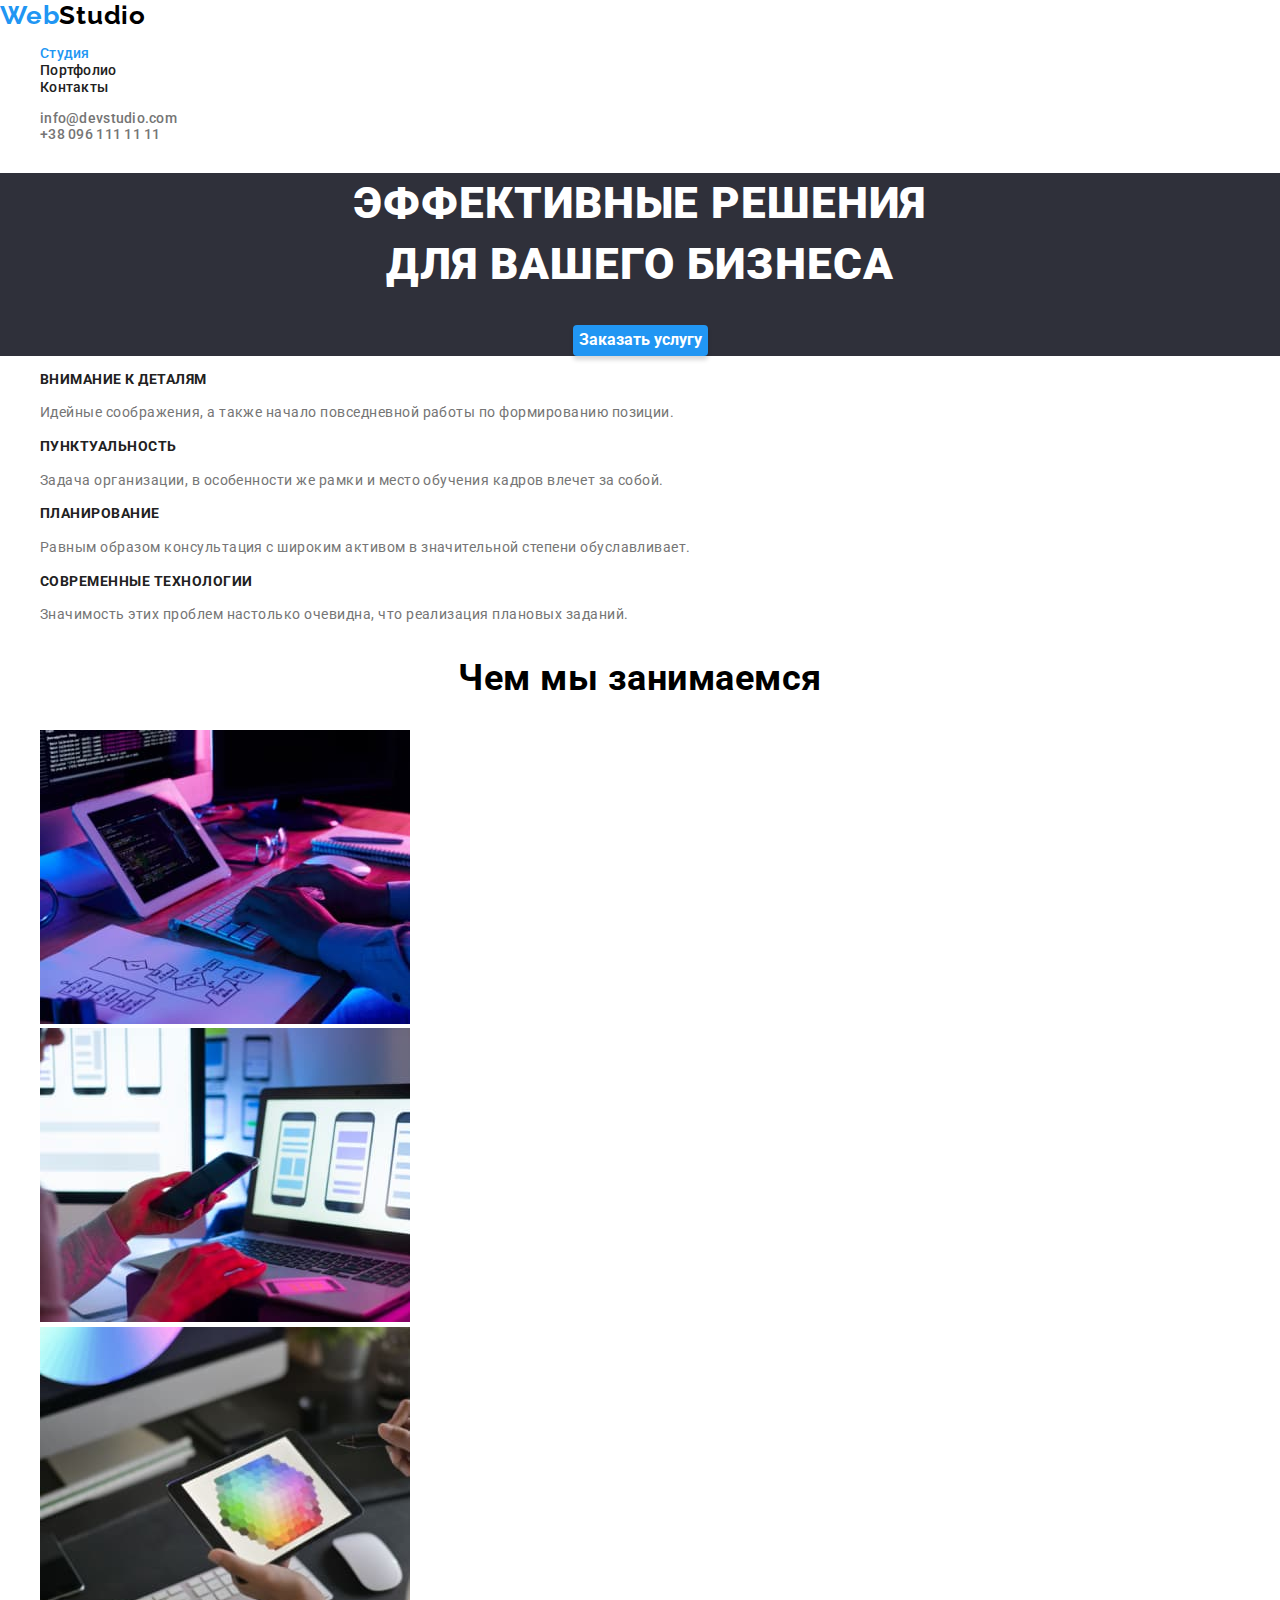
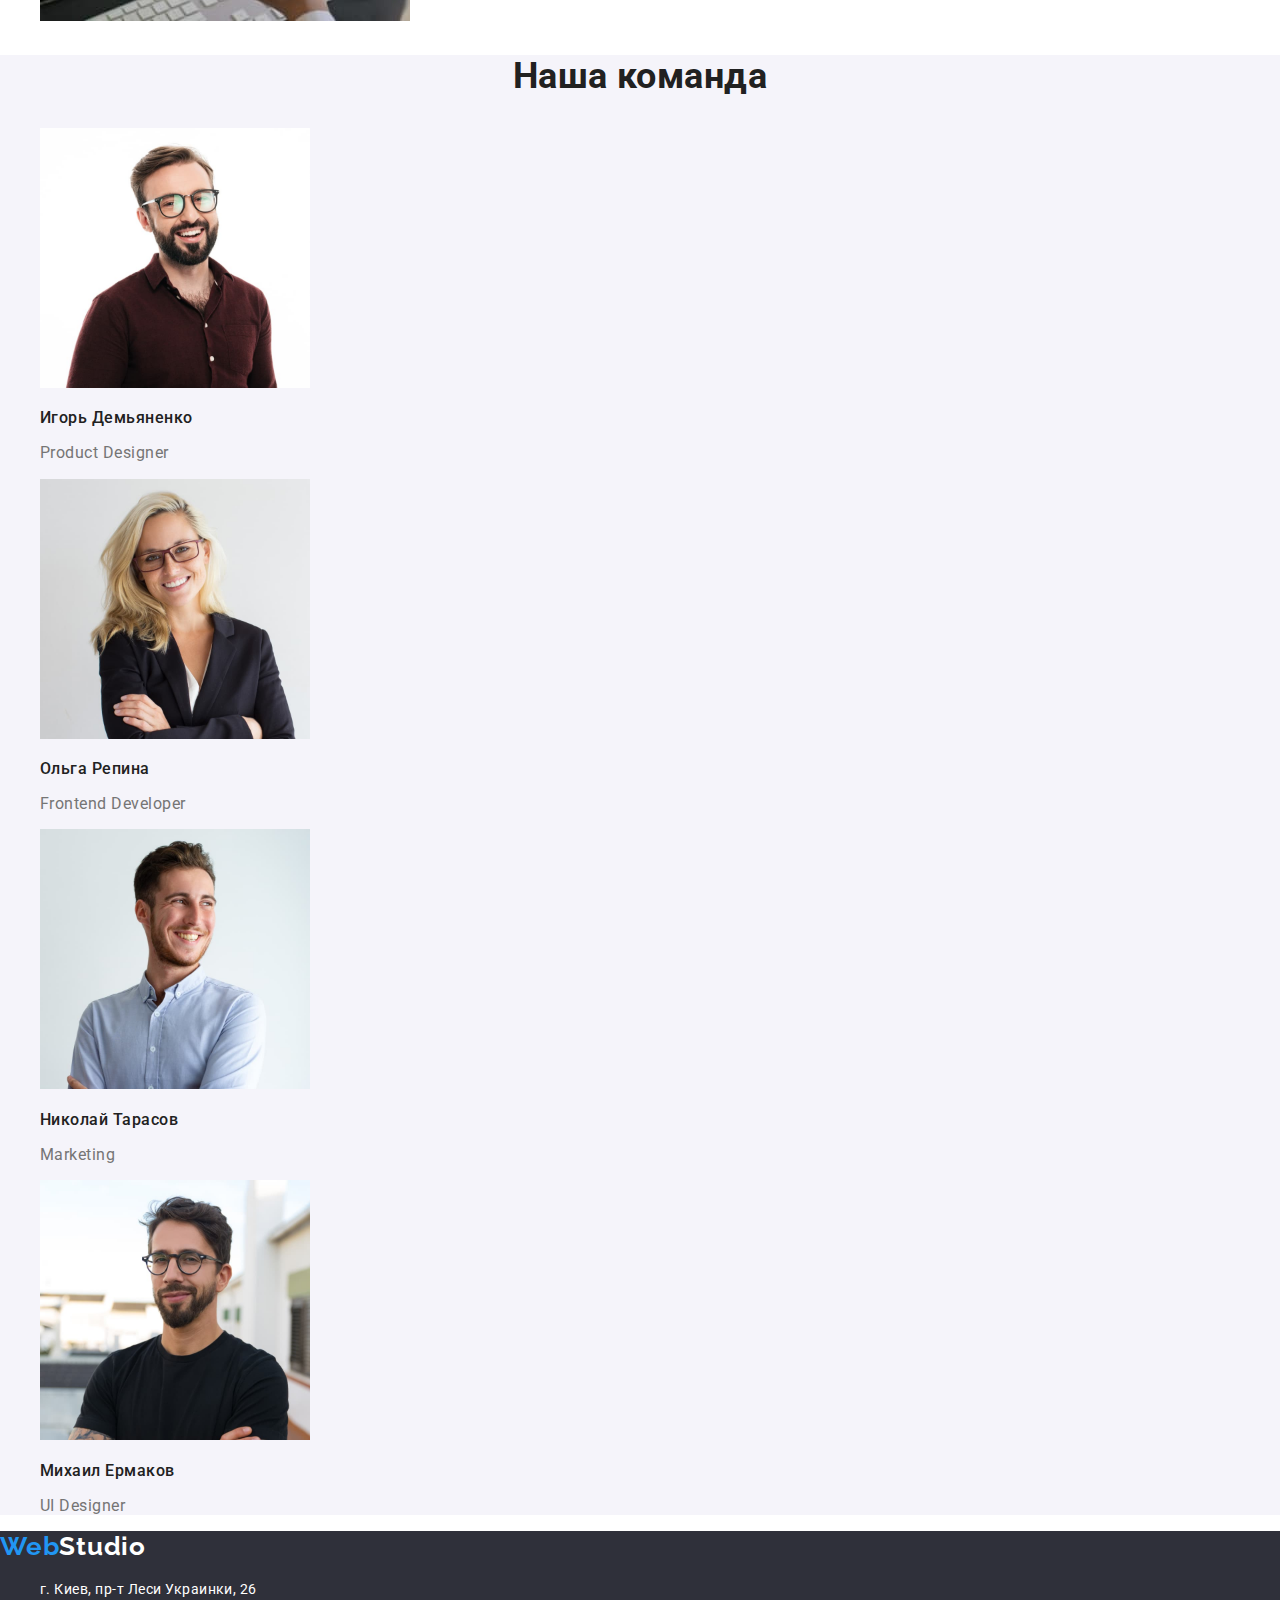
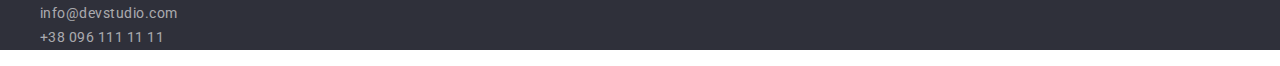
<file: index.html>
<!DOCTYPE html>
<html lang="ru">
<head>
    <meta charset="UTF-8">
    <meta name="viewport" content="width=device-width, initial-scale=1.0">
    <title>Web Studio</title>
    <link rel="preconnect" href="https://fonts.gstatic.com">
    <link href="https://fonts.googleapis.com/css2?family=Raleway:wght@700&family=Roboto:wght@400;500;700;900&display=swap"
        rel="stylesheet">
    <link rel="stylesheet" href="./css/modern-normalize.css" />
    <link rel="stylesheet" href="./css/style.css" />
</head>
<body>
    <header class="header">
        <a href="./index.html"><span class="logo">Web</span><span class="logo black">Studio</span></a>
        <!-- nav container -->
        <nav>
            <ul class="site-nav">
                <li>
                    <a href="./index.html" class="link current">Студия</a>
                </li>
                <li>
                    <a href="./portfolio.html" class="link">Портфолио</a>
               </li>
               <li>
                    <a href="#" class="link">Контакты</a>
                </li>
            </ul>
        </nav>
            <ul class="site-info">
                <li>
                    <a href="mailto:info@devstudio.com" class="link">info@devstudio.com</a>
                </li>
                <li>
                    <a href="tel:+380961111111" class="link">+38 096 111 11 11</a>
                </li>
            </ul>      
    </header>
    <main>
        <!-- about studio container -->
        <section class="hero">
            <h1 class="hero-title">ЭФФЕКТИВНЫЕ РЕШЕНИЯ <br/>
                ДЛЯ ВАШЕГО БИЗНЕСА</h1>
            <button type="button" class="btn-primary">Заказать услугу</button>
        </section>
        <section class="content">
            <h2 class="visually-hidden">Наши преимущества</h2>
            <ul>
            <li>
                <h3 class="content-heading">ВНИМАНИЕ К ДЕТАЛЯМ</h3>
                <p class="content-text">Идейные соображения, а также начало повседневной работы по формированию позиции.</p>
            </li>
            <li>
                <h3 class="content-heading">ПУНКТУАЛЬНОСТЬ</h3>
                <p class="content-text">Задача организации, в особенности же рамки и место обучения кадров влечет за собой.</p>
            </li>
            <li>
                <h3 class="content-heading">ПЛАНИРОВАНИЕ</h3>
                <p class="content-text">Равным образом консультация с широким активом в значительной степени обуславливает.</p>
            </li>
            <li>
                <h3 class="content-heading">СОВРЕМЕННЫЕ ТЕХНОЛОГИИ</h3>
                <p class="content-text">Значимость этих проблем настолько очевидна, что реализация плановых заданий.</p>
            </li>
            </ul>
        </section>
        <section class="promo">
            <h2 class="promo-title">Чем мы занимаемся</h2>
            <ul>
                <li>
                    <img src="./images/img-1.jpg"
                    alt="img"
                   width="370"
                    height="294"
                    />
                </li>
                <li>
                    <img src="./images/img-2.jpg"
                    alt="img"
                    width="370"
                    height="294"
                    />
                </li>
                <li>
                    <img src="./images/img-3.jpg"
                    alt="img"
                    width="370"
                    height="294"
                    />
                </li>
            </ul>
        </section>
        <section class="team">
            <h2 class="team-title">Наша команда</h2>
            <ul>
                <li>
                    <img src="./images/img-4.jpg"
                    alt="img"
                    width="270"
                    height="260"
                    />
                    <h3 class="team-heading">Игорь Демьяненко</h3>
                    <p class="team-text">Product Designer</p>
                </li>
                <li>
                    <img src="./images/img-5.jpg"
                    alt="img"
                    width="270"
                    height="260"
                    />
                    <h3 class="team-heading">Ольга Репина</h3>
                    <p class="team-text">Frontend Developer</p>
                </li>
                <li>
                    <img src="./images/img-6.jpg"
                    alt="img"
                    width="270"
                    height="260"
                    />
                    <h3 class="team-heading">Николай Тарасов</h3>
                    <p class="team-text">Marketing</p>
                </li>
                <li>
                    <img src="./images/img-7.jpg"
                    alt="img"
                    width="270"
                    height="260"
                    />
                    <h3 class="team-heading">Михаил Ермаков</h3>
                    <p class="team-text">UI Designer</p>
                </li>
            </ul>
        </section>
    </main>
    <footer class="footer">
        <!-- address container -->
        <a href="./index.html"><span class="logo">Web</span><span class="logo white">Studio</span></a>
        <address>
            <ul class="address-list">
                <li>
                <a
                    href="https://www.google.com.ua/maps/place/%D0%B1%D1%83%D0%BB.+%D0%9B%D0%B5%D1%81%D0%B8+%D0%A3%D0%BA%D1%80%D0%B0%D0%B8%D0%BD%D0%BA%D0%B8,+26,+%D0%9A%D0%B8%D0%B5%D0%B2,+02000/@50.4265841,30.5361971,17z/data=!3m1!4b1!4m8!1m2!2m1!1z0LMuINCa0LjQtdCyLCDQv9GALdGCINCb0LXRgdC4INCj0LrRgNCw0LjQvdC60LgsIDI2!3m4!1s0x40d4cf0e033ecbe9:0x57a4dffefec77da0!8m2!3d50.4265807!4d30.5383858?hl=ru"
                    target="_blank" class="link street">г. Киев, пр-т Леси Украинки, 26</a>
                </li>
                <li>
                    <a href="mailto:info@devstudio.com" class="link">info@devstudio.com</a>
                </li>
                <li>
                    <a href="tel:+380961111111" class="link">+38 096 111 11 11</a>
                </li>
            </ul>
        </address>
    </footer>
</body>
</html>
</file>
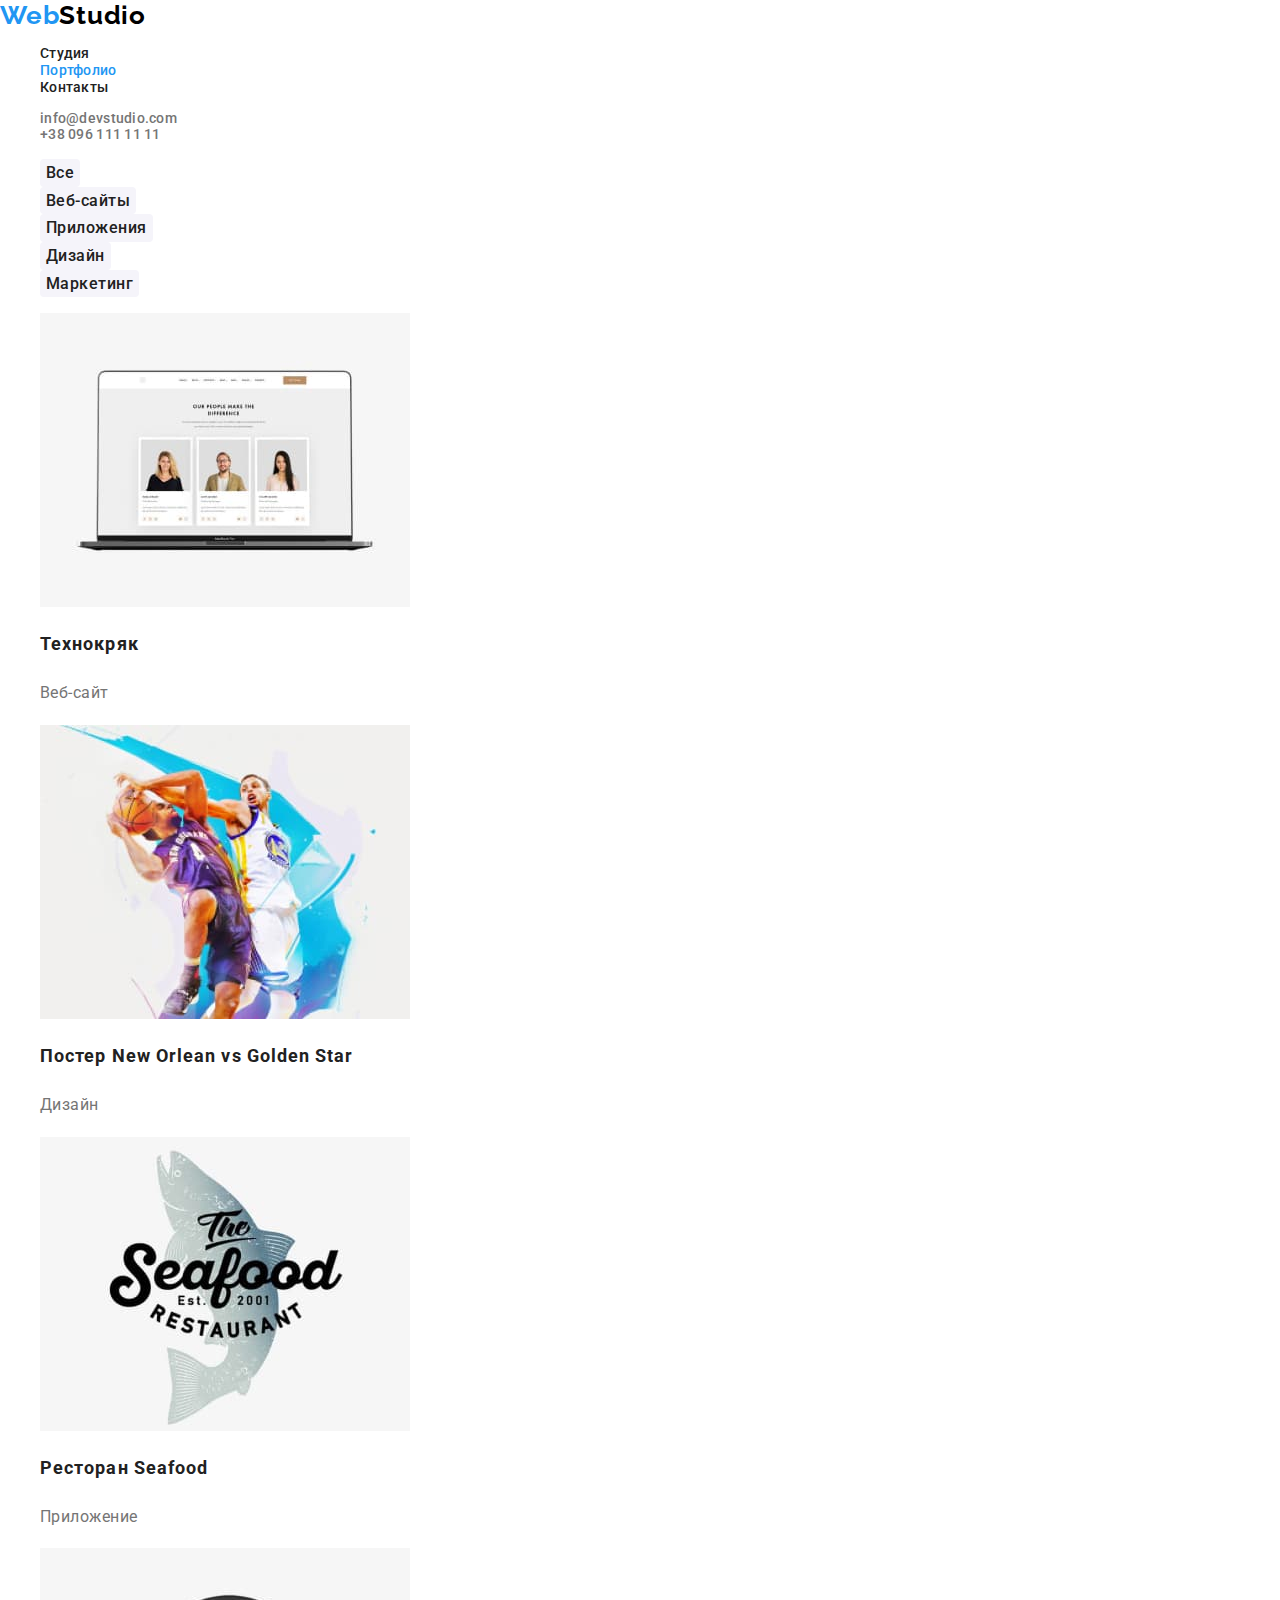
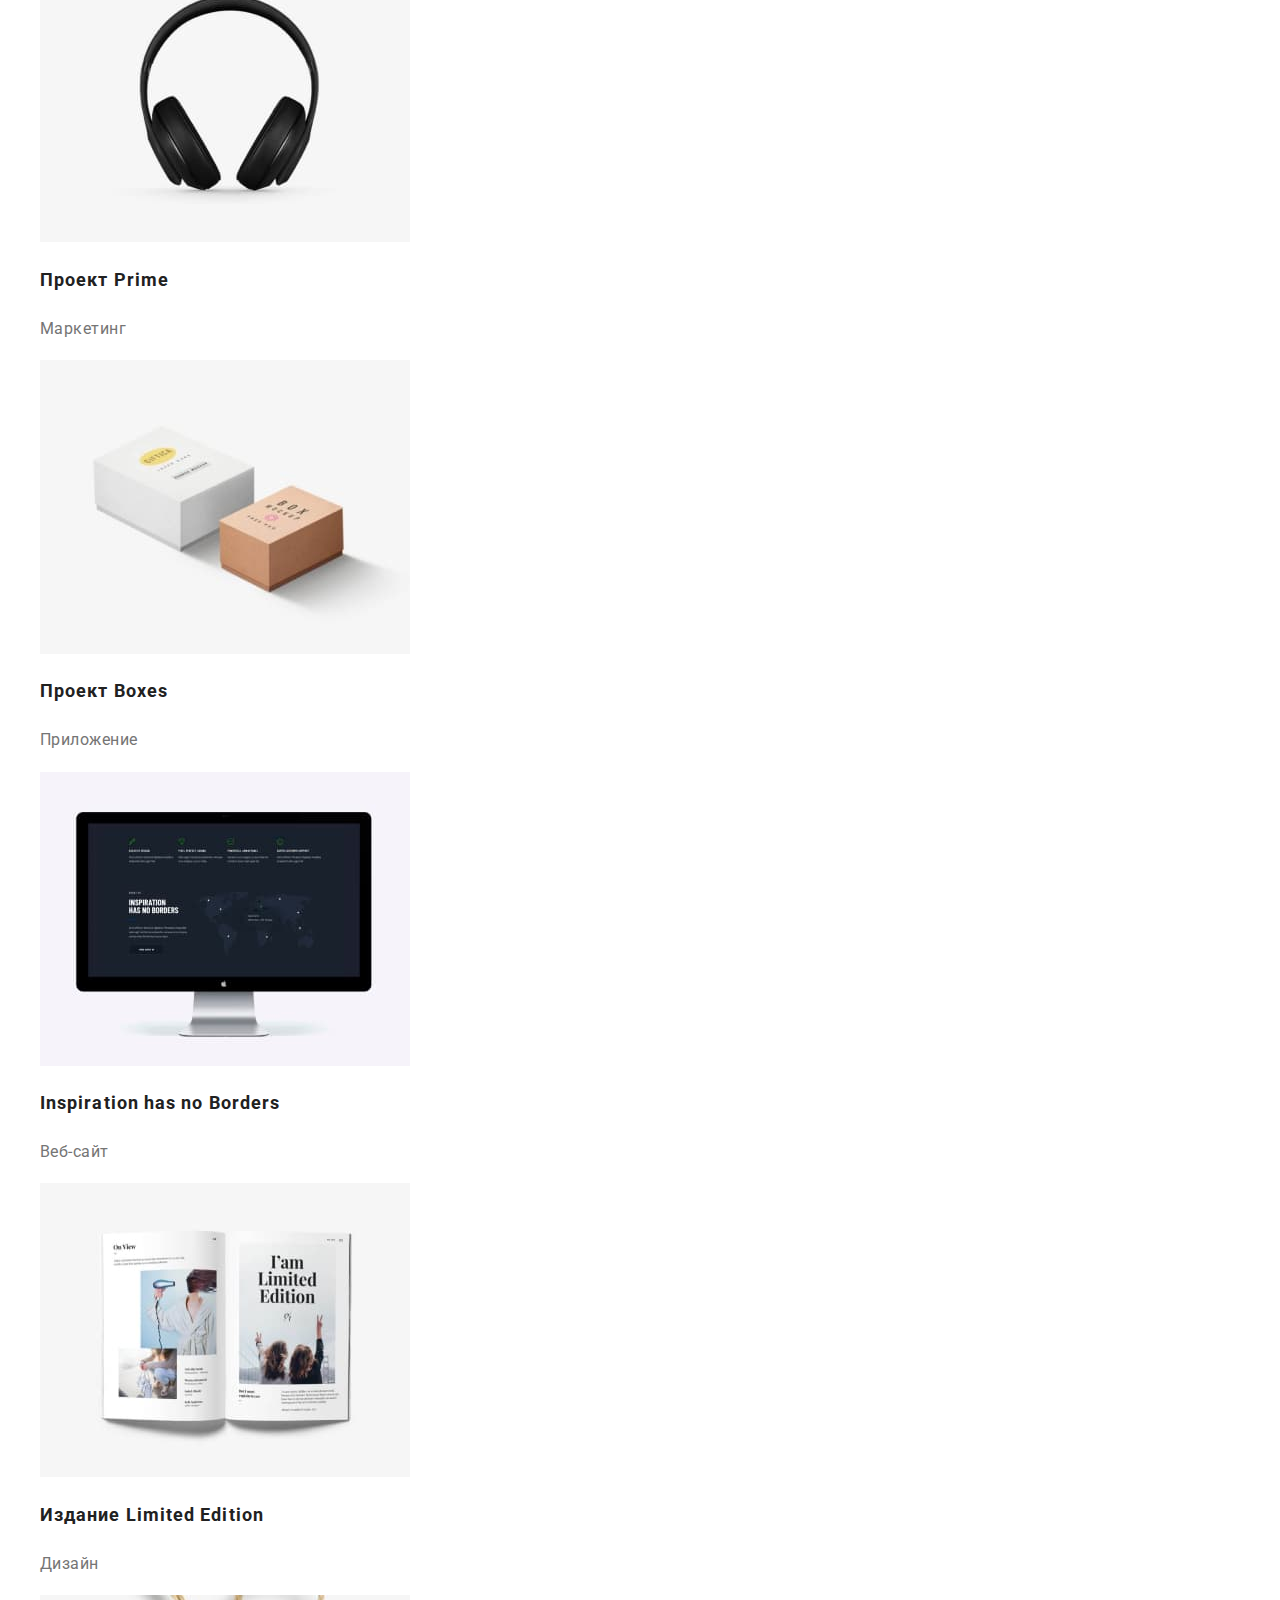
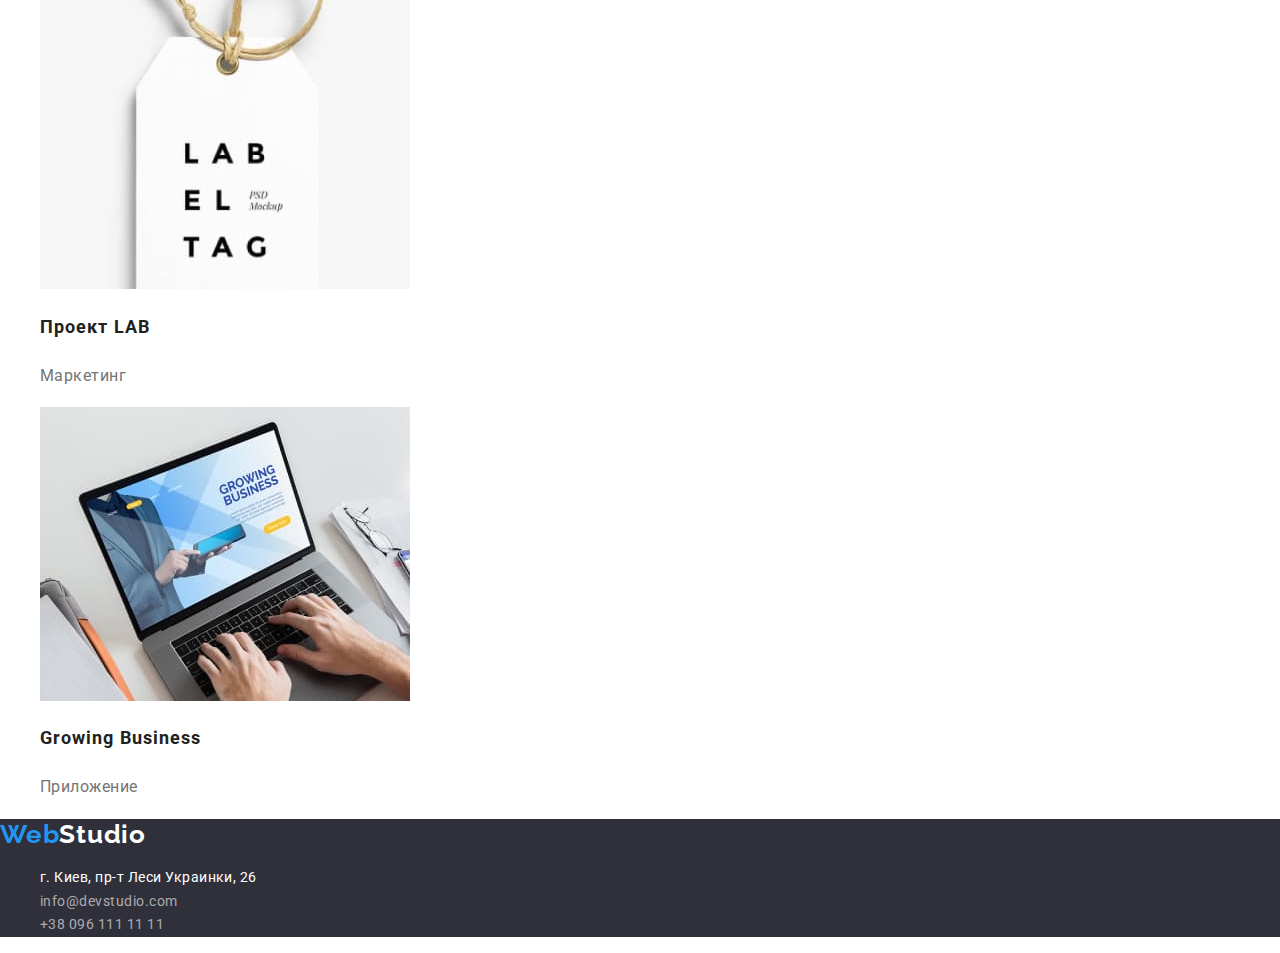
<file: portfolio.html>
<!DOCTYPE html>
<html lang="ru">
<head>
    <meta charset="UTF-8">
    <meta name="viewport" content="width=device-width, initial-scale=1.0">
    <title>Портфолио</title>
    <link rel="preconnect" href="https://fonts.gstatic.com">
    <link href="https://fonts.googleapis.com/css2?family=Raleway:wght@700&family=Roboto:wght@400;500;700;900&display=swap"
        rel="stylesheet">
    <link rel="stylesheet" href="./css/modern-normalize.css" />
    <link rel="stylesheet" href="./css/style.css" />
</head>
<body>
        <header class="header">
            <a href="./index.html"><span class="logo">Web</span><span class="logo black">Studio</span></a>
            <!-- nav container -->
            <nav>
                <ul class="site-nav">
                    <li>
                        <a href="./index.html" class="link">Студия</a>
                    </li>
                    <li>
                        <a href="./portfolio.html" class="link current">Портфолио</a>
                    </li>
                    <li>
                        <a href="#" class="link">Контакты</a>
                    </li>
                </ul>
            </nav>
            <ul class="site-info">
                <li>
                    <a href="mailto:info@devstudio.com" class="link">info@devstudio.com</a>
                </li>
                <li>
                    <a href="tel:+380961111111" class="link">+38 096 111 11 11</a>
                </li>
            </ul>
        </header>
        <main>
            <!-- portfolio container -->
            <section>
                <h1 class="visually-hidden">Наши проекты</h1>
                <ul class="btn">
                    <li>
                        <button type="button" class="btn secondary">Все</button>
                    </li>
                    <li>
                        <button type="button" class="btn secondary">Веб-сайты</button>
                    </li>
                    <li>
                        <button type="button" class="btn secondary">Приложения</button>
                    </li>
                    <li>
                        <button type="button" class="btn secondary">Дизайн</button>
                    </li>
                    <li>
                        <button type="button" class="btn secondary">Маркетинг</button>
                    </li>
                </ul>
                <ul class="project">
                    <li>
                       <a href="#"><img src="./images/img-8.jpg"
                       alt="img"
                        width="370"
                        height="294"
                        />
                        <h2 class="project-heading">Технокряк</h2>
                        <p class="project-text">Веб-сайт</p>
                        </a>
                    </li>
                    <li>
                        <a href="#">
                        <img src="./images/img-9.jpg"
                        alt="img"
                        width="370"
                        height="294" />
                        <h2 class="project-heading">Постер New Orlean vs Golden Star</h2>
                        <p class="project-text">Дизайн</p>
                        </a>
                    </li>
                    <li>
                        <a href="#">
                        <img src="./images/img-10.jpg"
                        alt="img"
                        width="370"
                        height="294"
                        />
                        <h2 class="project-heading">Ресторан Seafood</h2>
                        <p class="project-text">Приложение</p>
                        </a>
                    </li>
                    <li>
                        <a href="#">
                        <img src="./images/img-11.jpg"
                        alt="img"
                        width="370"
                        height="294"
                        />
                        <h2 class="project-heading">Проект Prime</h2>
                        <p class="project-text">Маркетинг</p>
                        </a>
                    </li>
                    <li>
                        <a href="#">
                        <img src="./images/img-12.jpg"
                        alt="img"
                        width="370"
                        height="294"
                        />
                        <h2 class="project-heading">Проект Boxes</h2>
                        <p class="project-text">Приложение</p>
                        </a>
                    </li>
                    <li>
                        <a href="#">
                        <img src="./images/img-13.jpg"
                        alt="img"
                        width="370"
                        height="294"
                        />
                        <h2 class="project-heading">Inspiration has no Borders</h2>
                        <p class="project-text">Веб-сайт</p>
                        </a>
                    </li>
                    <li>
                        <a href="#">
                        <img src="./images/img-14.jpg"
                        alt="img"
                        width="370"
                        height="294"
                        />
                        <h2 class="project-heading">Издание Limited Edition</h2>
                        <p class="project-text">Дизайн</p>
                        </a>
                    </li>
                    <li>
                        <a href="#">
                        <img src="./images/img-15.jpg"
                        alt="img"
                        width="370"
                        height="294"
                        />
                        <h2 class="project-heading">Проект LAB</h2>
                        <p class="project-text">Маркетинг</p>
                        </a>
                    </li>
                    <li>
                        <a href="#">
                        <img src="./images/img-16.jpg"
                        alt="img"
                        width="370"
                        height="294"
                        />
                        <h2 class="project-heading">Growing Business</h2>
                        <p class="project-text">Приложение</p>
                        </a>
                    </li>
                </ul>
            </section>
        </main>
        <footer class="footer">
            <!-- address container -->
            <a href="./index.html"><span class="logo">Web</span><span class="logo white">Studio</span></a>
            <address>
                <ul class="address-list">
                    <li>
                        <a href="https://www.google.com.ua/maps/place/%D0%B1%D1%83%D0%BB.+%D0%9B%D0%B5%D1%81%D0%B8+%D0%A3%D0%BA%D1%80%D0%B0%D0%B8%D0%BD%D0%BA%D0%B8,+26,+%D0%9A%D0%B8%D0%B5%D0%B2,+02000/@50.4265841,30.5361971,17z/data=!3m1!4b1!4m8!1m2!2m1!1z0LMuINCa0LjQtdCyLCDQv9GALdGCINCb0LXRgdC4INCj0LrRgNCw0LjQvdC60LgsIDI2!3m4!1s0x40d4cf0e033ecbe9:0x57a4dffefec77da0!8m2!3d50.4265807!4d30.5383858?hl=ru"
                            target="_blank" class="link street">г. Киев, пр-т Леси Украинки, 26</a>
                    </li>
                    <li>
                        <a href="mailto:info@devstudio.com" class="link">info@devstudio.com</a>
                    </li>
                    <li>
                        <a href="tel:+380961111111" class="link">+38 096 111 11 11</a>
                    </li>
                </ul>
            </address>
        </footer>
</body>
</html>
</file>
<file: css/style.css>
/* Common.css */
:root {
  --text-blue: #2196f3;
  --text-black: #000000;
  --text-graphit: #212121;
  --text-grey: #757575;
  --text-white: #ffffff;
  --text-grey-opacity: rgba(255, 255, 255, 0.6);
  --background-hero: #2f303a;
  --background-team: #f5f4fa;
}

body {
  font-family: Roboto, sans-serif;
}

.header {
  background-color: var(--text-white);
  font-weight: 500;
  font-size: 14px;
  line-height: 1.2;
  letter-spacing: 0.02em;
}

.logo {
  font-family: Raleway, sans-serif;
  font-weight: 700;
  font-size: 26px;
  line-height: 1.2;
  letter-spacing: 0.03em;
  color: var(--text-blue);
}

.site-nav .link {
  color: var(--text-graphit);
}

.site-nav .link:hover,
.site-nav .link:focus {
  color: var(--text-blue);
  cursor: pointer;
}

.site-nav .link.current {
  color: var(--text-blue);
}

.site-info .link {
  color: var(--text-grey);
}

.site-info .link:hover,
.site-info .link:focus {
  color: var(--text-blue);
  cursor: pointer;
}

button {
  border: none;
}

.footer {
  background-color: var(--background-hero);
  letter-spacing: 0.03em;
}

.address-list .link {
  font-size: 14px;
  line-height: 1.7;
  color: var(--text-grey-opacity);
}

.address-list .link:hover,
.address-list .link:focus {
  color: var(--text-blue);
}

.address-list .street {
  color: var(--text-white);
}

.visually-hidden {
  position: absolute;
  width: 1px;
  height: 1px;
  margin: -1px;
  border: 0;
  padding: 0;

  white-space: nowrap;
  clip-path: inset(100%);
  clip: rect(0 0 0 0);
  overflow: hidden;
}

/* Index.css */
.logo.black {
  color: var(--text-black);
}

.hero {
  background-color: var(--background-hero);
  text-align: center;
  letter-spacing: 0.06em;
}

.hero-title {
  font-weight: 900;
  font-size: 44px;
  line-height: 1.4;
  color: var(--text-white);
}

.btn-primary {
  font-weight: 700;
  font-size: 16px;
  line-height: 1.8;
  background: #2196f3;
  box-shadow: 0px 4px 4px rgba(0, 0, 0, 0.15);
  border-radius: 4px;
  color: var(--text-white);
  cursor: pointer;
}

.content {
  background-color: #ffffff;
  letter-spacing: 0.03em;
}

.content-heading {
  font-weight: 700;
  font-size: 14px;
  line-height: 1.1;
  color: var(--text-graphit);
}

.content-text {
  font-size: 14px;
  line-height: 1.7;
  color: var(--text-grey);
}

.promo {
  background-color: var(--text-white);
  letter-spacing: 0.03em;
}

.promo-title {
  font-weight: 700;
  font-size: 36px;
  line-height: 1.2;
  text-align: center;
  color: var(text-graphit);
}

.team {
  background-color: var(--background-team);
  letter-spacing: 0.03em;
}

.team-title {
  font-weight: 700;
  font-size: 36px;
  line-height: 1.2;
  text-align: center;
  color: var(--text-graphit);
}

.team-heading {
  font-weight: 500;
  font-size: 16px;
  line-height: 1.2;
  color: var(--text-graphit);
}

.team-text {
  font-size: 16px;
  line-height: 1.2;
  color: var(--text-grey);
}

.logo.white {
  color: var(--text-white);
}

/* Portfolio.css */
.logo.black {
  color: var(--text-black);
}

.btn {
  font-weight: 500;
  font-size: 16px;
  line-height: 1.6;
  letter-spacing: 0.03em;
  border-radius: 4px;
  color: var(--text-graphit);
  cursor: pointer;
}

.btn.secondary {
  background-color: var(--background-team);
}

.btn.secondary:hover,
.btn.secondary:focus {
  color: var(--text-white);
  background-color: var(--text-blue);
}

.project-heading {
  font-weight: 700;
  font-size: 18px;
  line-height: 2;
  letter-spacing: 0.06em;
  color: var(--text-graphit);
}

.project-text {
  font-size: 16px;
  line-height: 1.9;
  letter-spacing: 0.03em;
  color: var(--text-grey);
}

.logo.white {
  color: var(--text-white);
}
</file>
